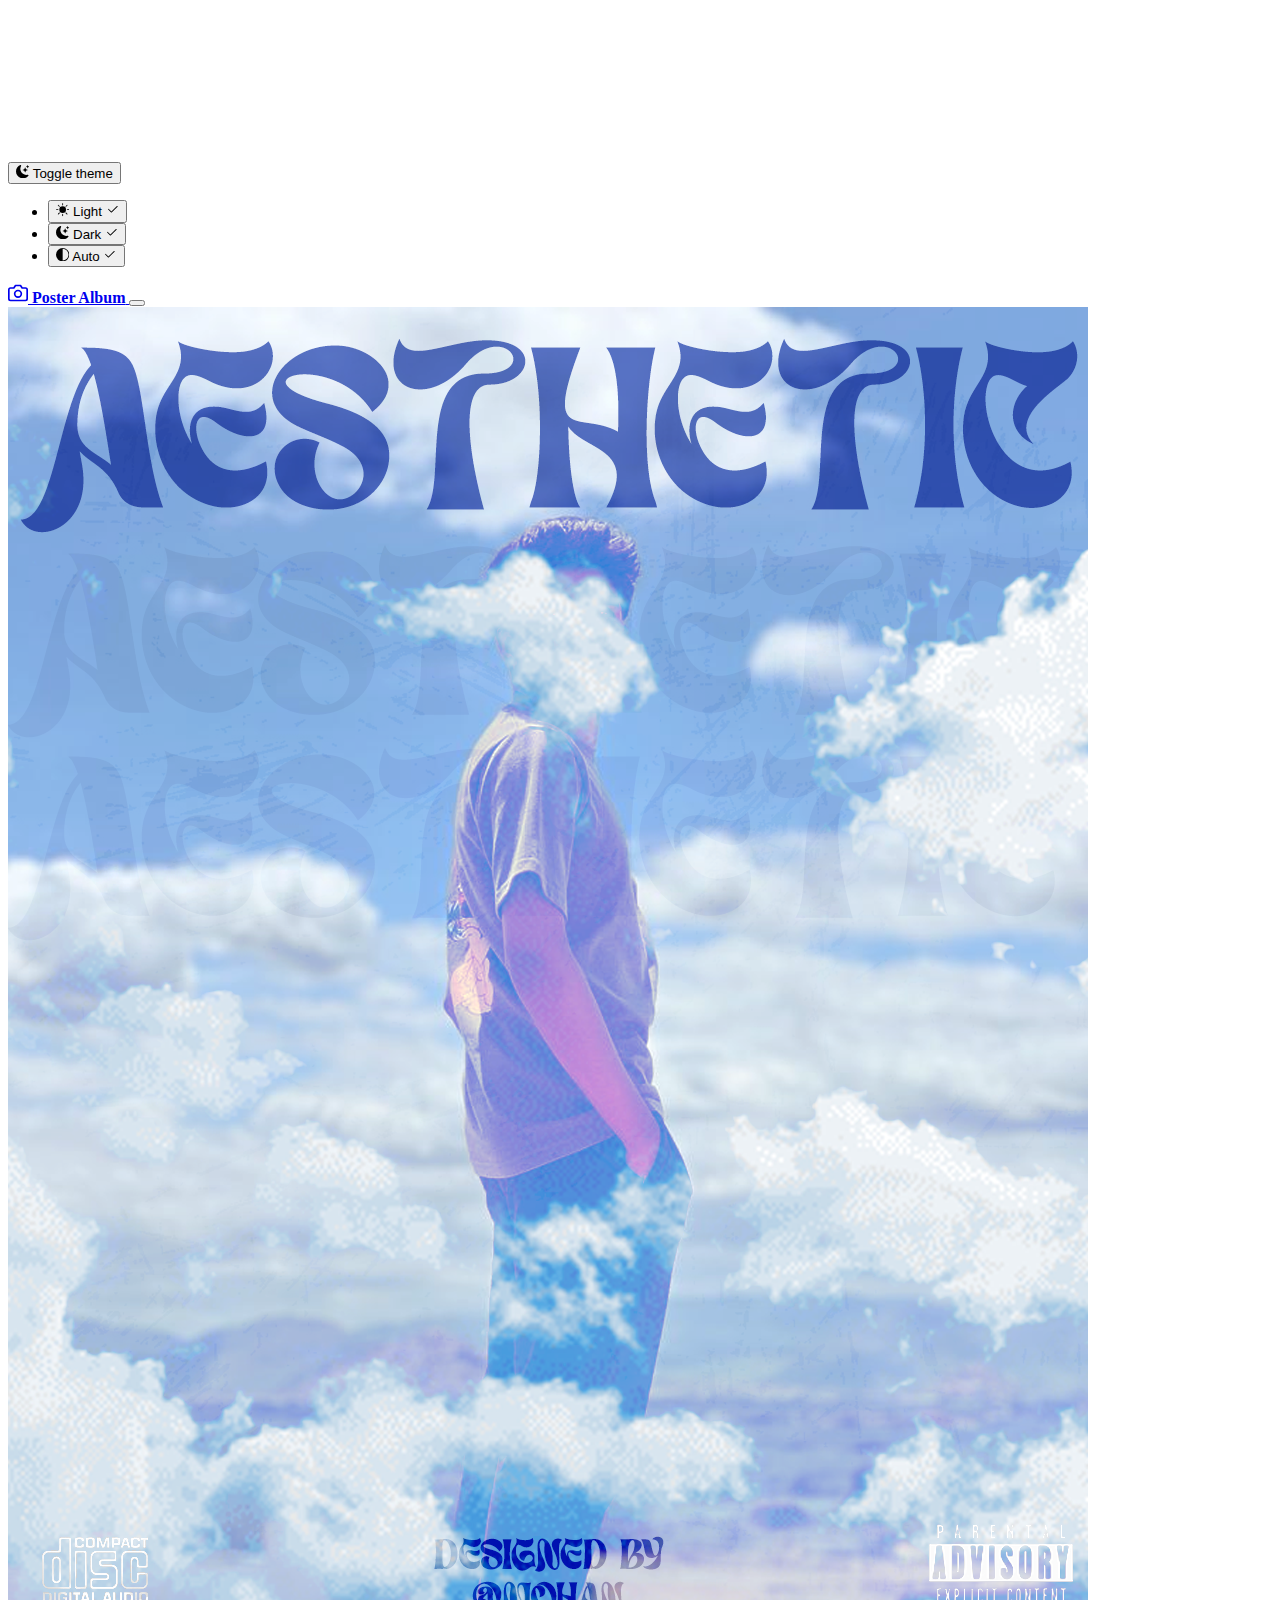
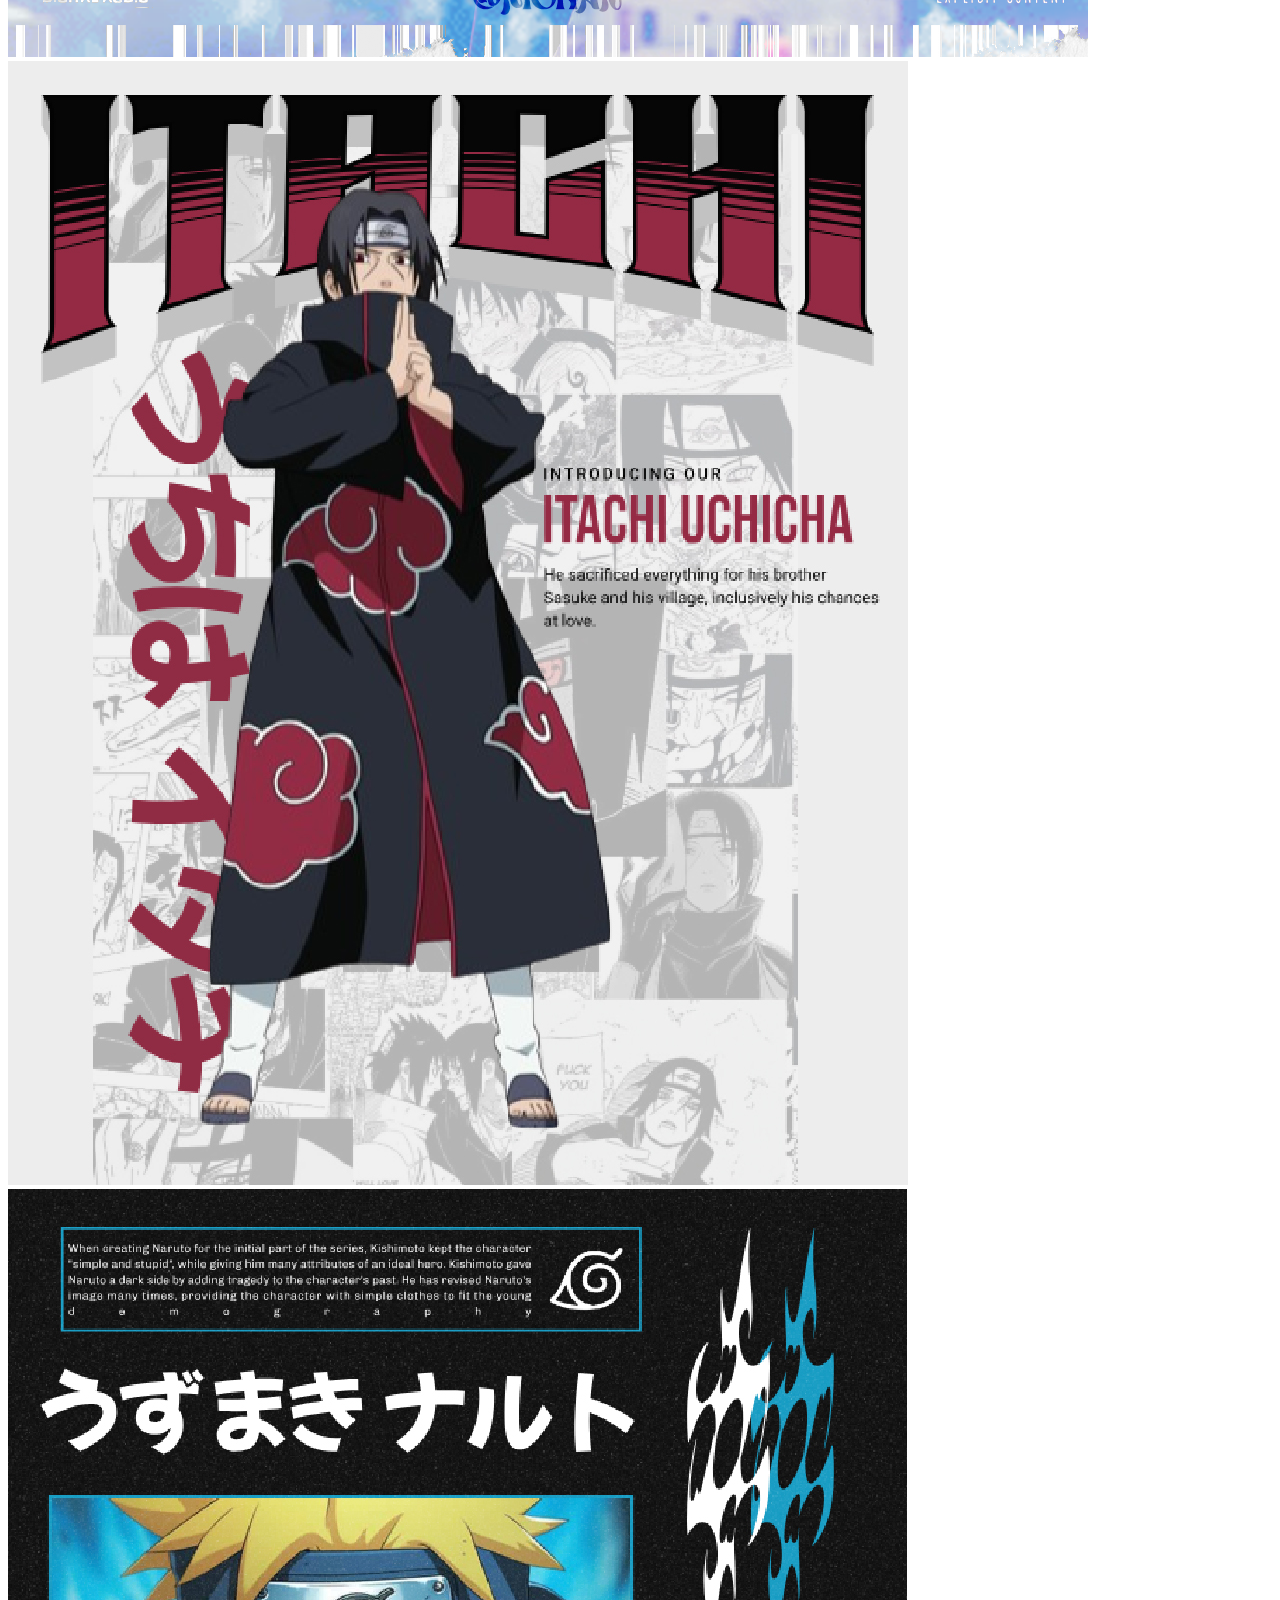
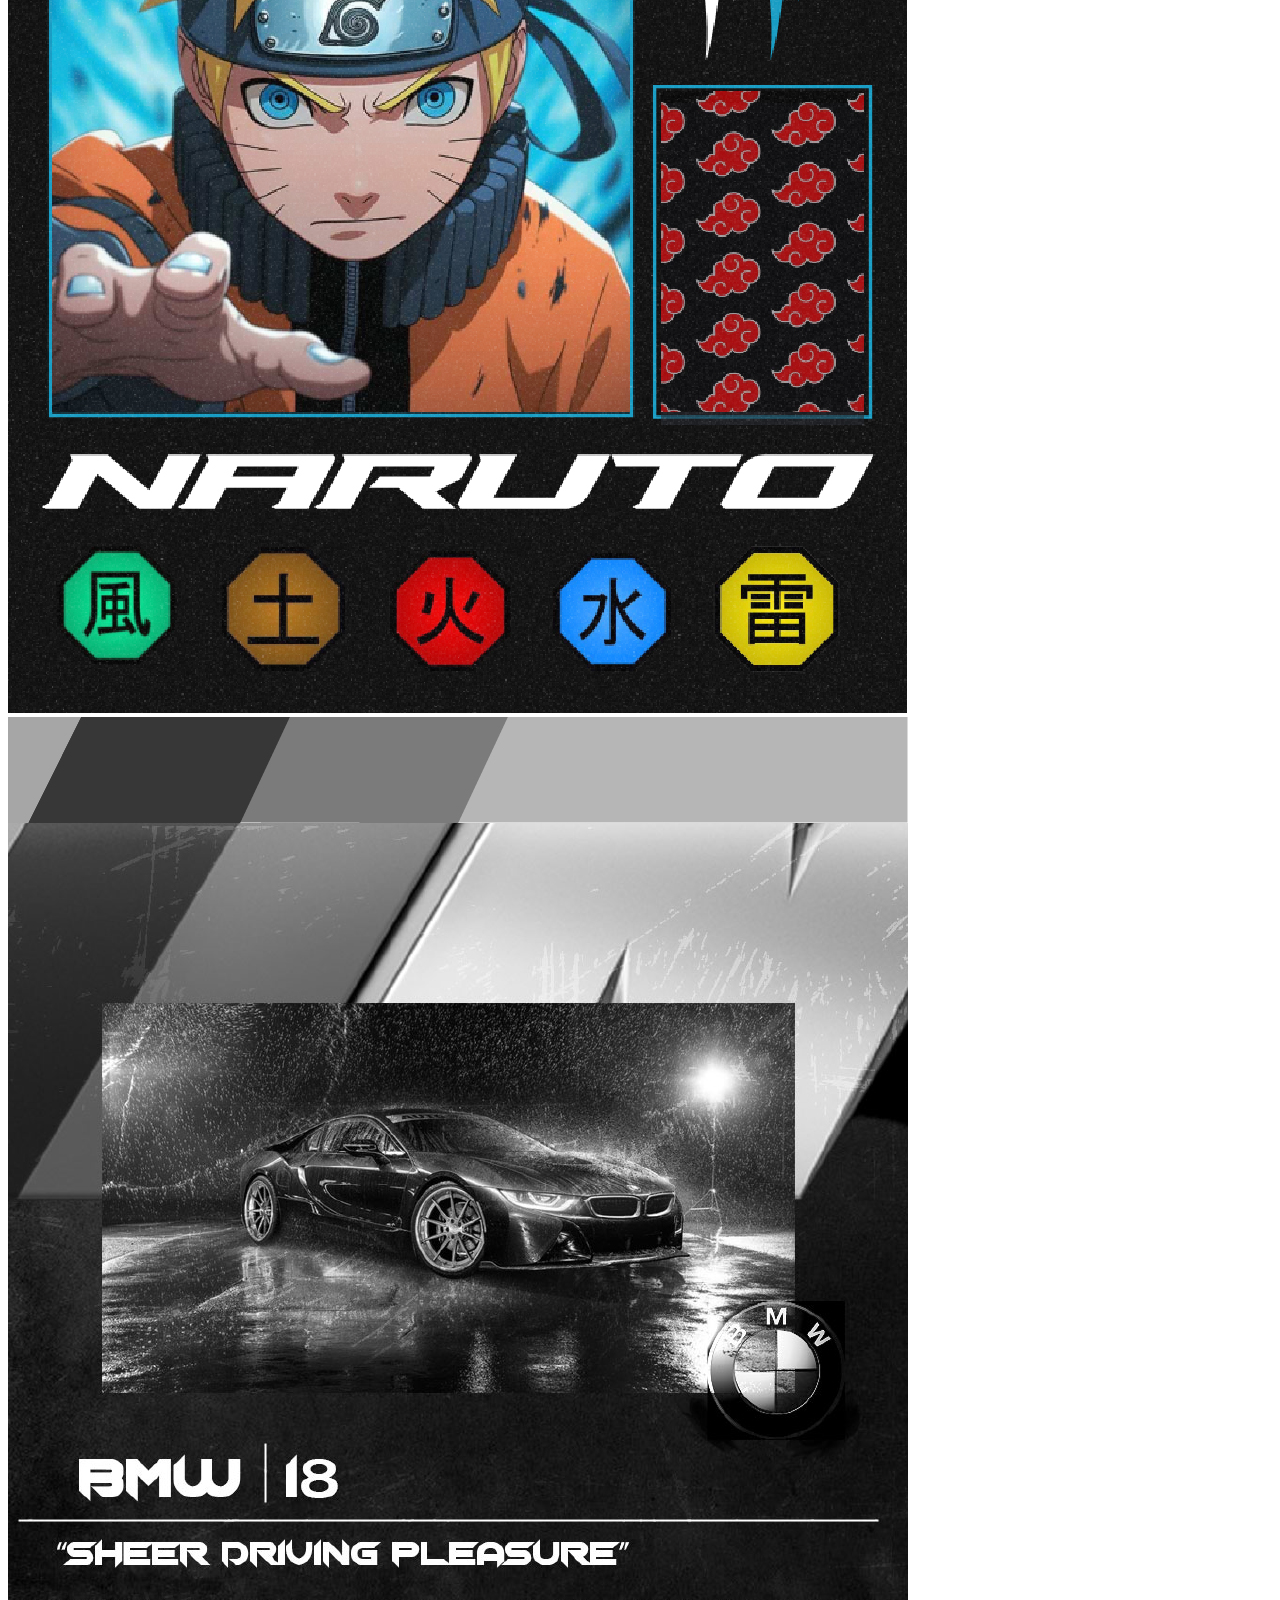
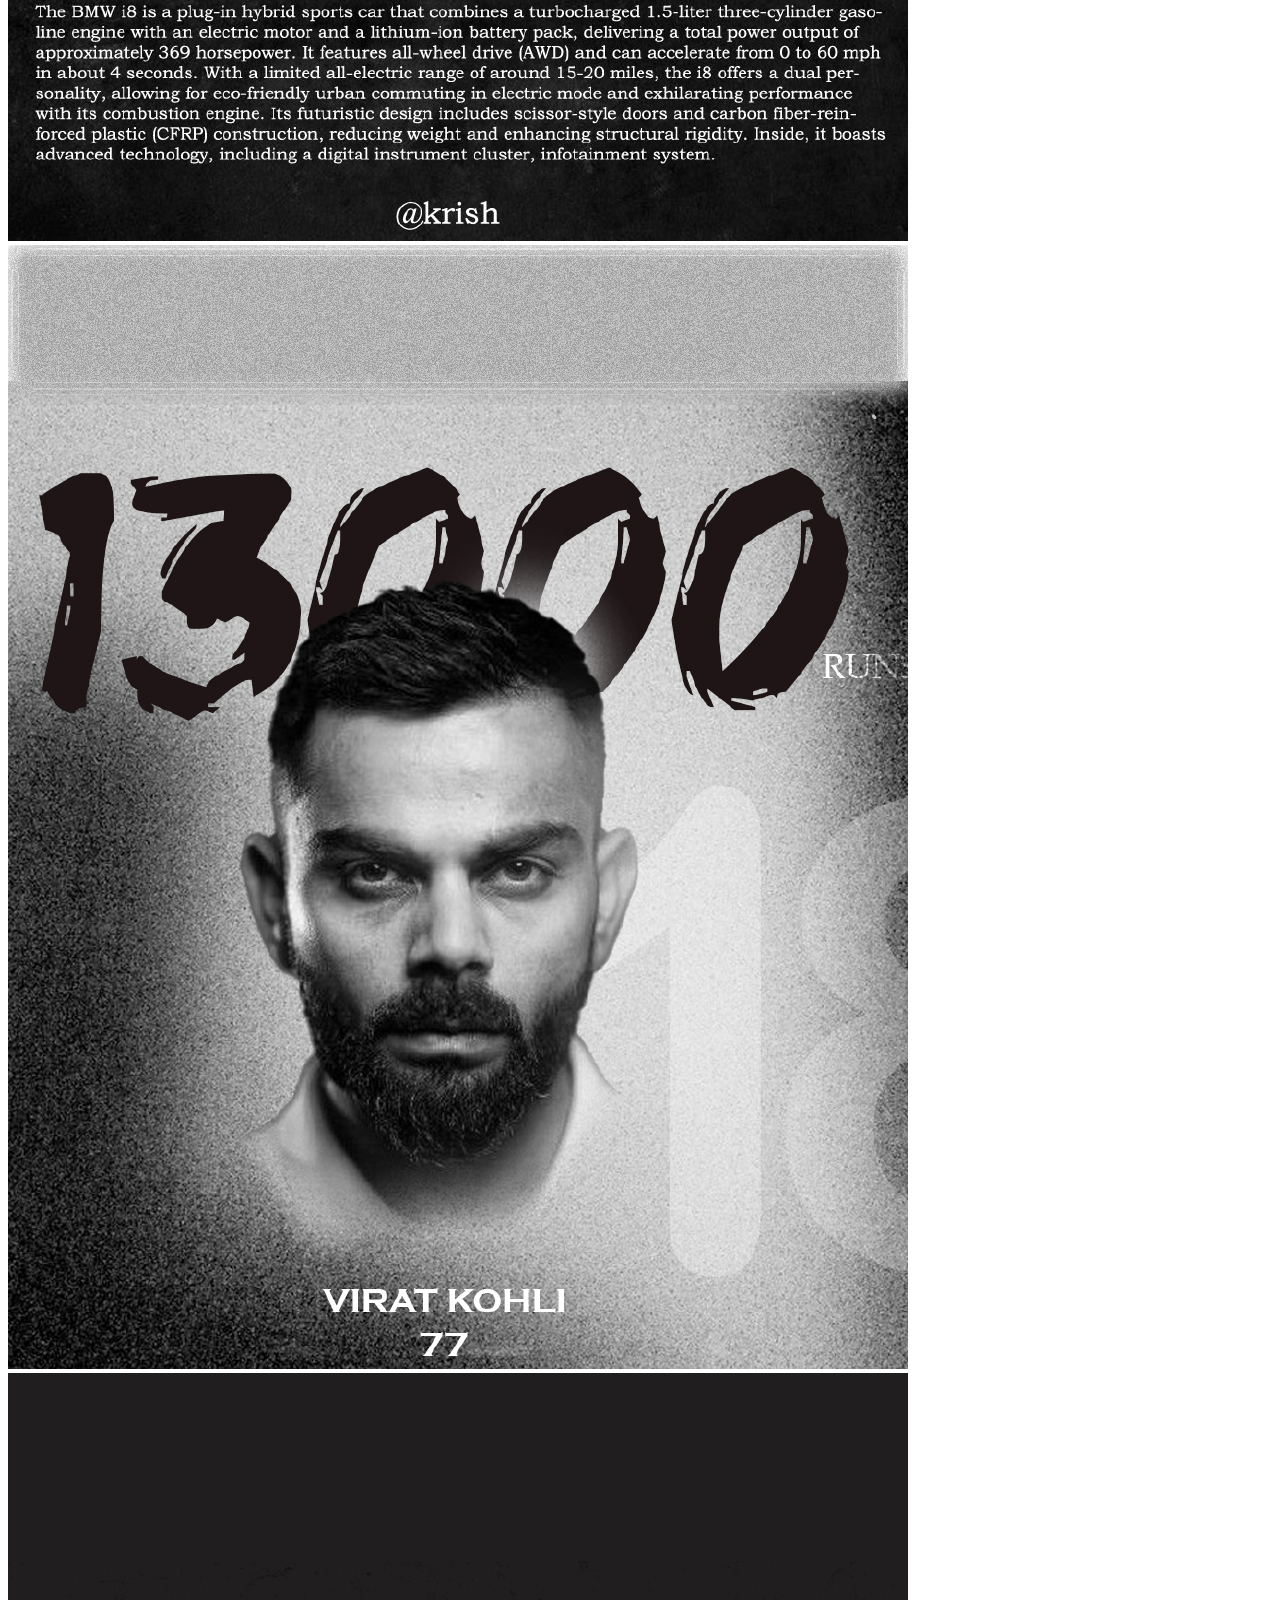
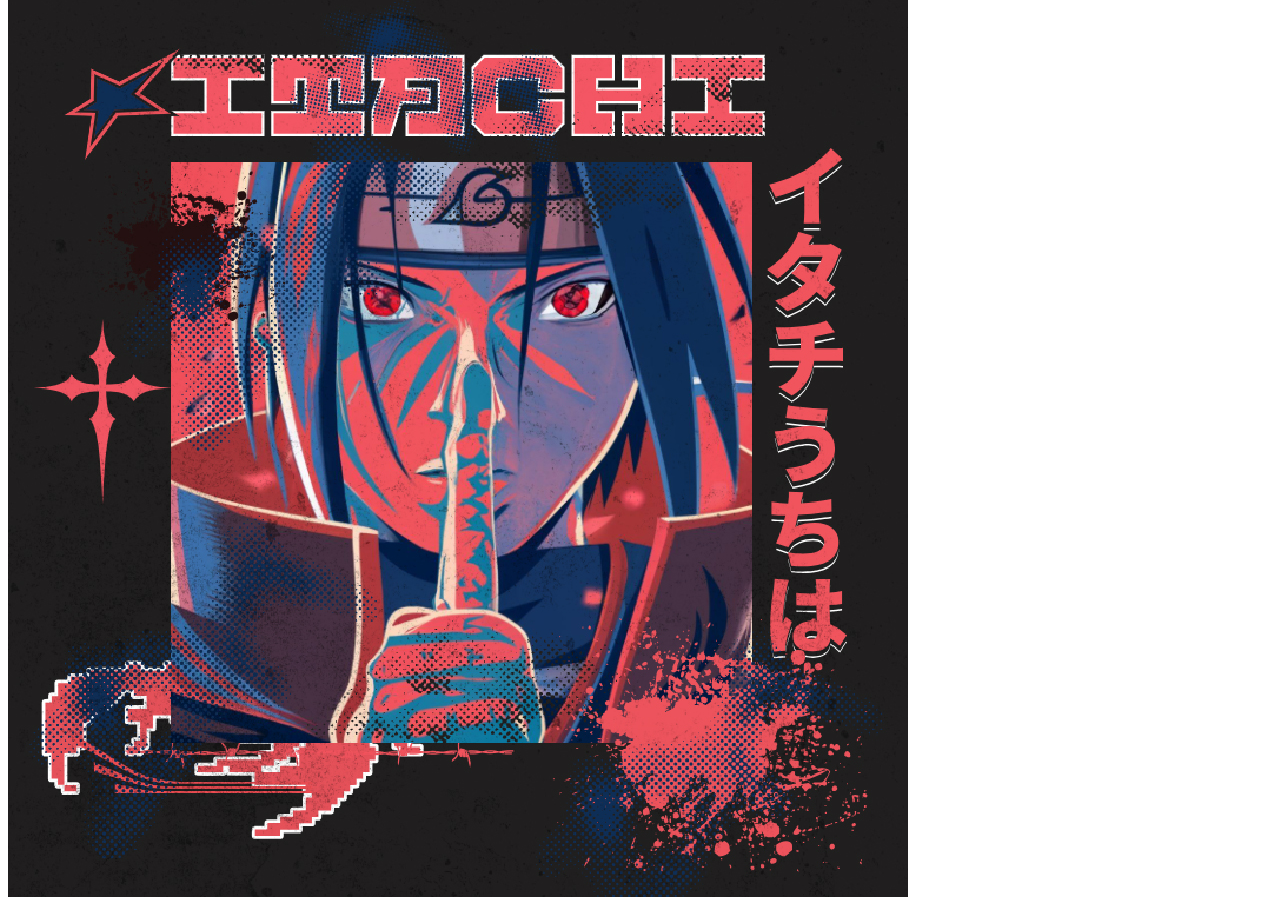
<file: work3.html>
<!DOCTYPE html>
<html lang="en">

<head>
    <meta charset="UTF-8">
    <meta name="viewport" content="width=device-width, initial-scale=1.0">
    <title>POSTERSSS</title>
    <link href="https://cdn.jsdelivr.net/npm/bootstrap@5.3.2/dist/css/bootstrap.min.css" rel="stylesheet"
        integrity="sha384-T3c6CoIi6uLrA9TneNEoa7RxnatzjcDSCmG1MXxSR1GAsXEV/Dwwykc2MPK8M2HN" crossorigin="anonymous">
</head>

<body>

    <body>
        <svg xmlns="http://www.w3.org/2000/svg" class="d-none">
            <symbol id="check2" viewBox="0 0 16 16">
                <path
                    d="M13.854 3.646a.5.5 0 0 1 0 .708l-7 7a.5.5 0 0 1-.708 0l-3.5-3.5a.5.5 0 1 1 .708-.708L6.5 10.293l6.646-6.647a.5.5 0 0 1 .708 0z">
                </path>
            </symbol>
            <symbol id="circle-half" viewBox="0 0 16 16">
                <path d="M8 15A7 7 0 1 0 8 1v14zm0 1A8 8 0 1 1 8 0a8 8 0 0 1 0 16z"></path>
            </symbol>
            <symbol id="moon-stars-fill" viewBox="0 0 16 16">
                <path
                    d="M6 .278a.768.768 0 0 1 .08.858 7.208 7.208 0 0 0-.878 3.46c0 4.021 3.278 7.277 7.318 7.277.527 0 1.04-.055 1.533-.16a.787.787 0 0 1 .81.316.733.733 0 0 1-.031.893A8.349 8.349 0 0 1 8.344 16C3.734 16 0 12.286 0 7.71 0 4.266 2.114 1.312 5.124.06A.752.752 0 0 1 6 .278z">
                </path>
                <path
                    d="M10.794 3.148a.217.217 0 0 1 .412 0l.387 1.162c.173.518.579.924 1.097 1.097l1.162.387a.217.217 0 0 1 0 .412l-1.162.387a1.734 1.734 0 0 0-1.097 1.097l-.387 1.162a.217.217 0 0 1-.412 0l-.387-1.162A1.734 1.734 0 0 0 9.31 6.593l-1.162-.387a.217.217 0 0 1 0-.412l1.162-.387a1.734 1.734 0 0 0 1.097-1.097l.387-1.162zM13.863.099a.145.145 0 0 1 .274 0l.258.774c.115.346.386.617.732.732l.774.258a.145.145 0 0 1 0 .274l-.774.258a1.156 1.156 0 0 0-.732.732l-.258.774a.145.145 0 0 1-.274 0l-.258-.774a1.156 1.156 0 0 0-.732-.732l-.774-.258a.145.145 0 0 1 0-.274l.774-.258c.346-.115.617-.386.732-.732L13.863.1z">
                </path>
            </symbol>
            <symbol id="sun-fill" viewBox="0 0 16 16">
                <path
                    d="M8 12a4 4 0 1 0 0-8 4 4 0 0 0 0 8zM8 0a.5.5 0 0 1 .5.5v2a.5.5 0 0 1-1 0v-2A.5.5 0 0 1 8 0zm0 13a.5.5 0 0 1 .5.5v2a.5.5 0 0 1-1 0v-2A.5.5 0 0 1 8 13zm8-5a.5.5 0 0 1-.5.5h-2a.5.5 0 0 1 0-1h2a.5.5 0 0 1 .5.5zM3 8a.5.5 0 0 1-.5.5h-2a.5.5 0 0 1 0-1h2A.5.5 0 0 1 3 8zm10.657-5.657a.5.5 0 0 1 0 .707l-1.414 1.415a.5.5 0 1 1-.707-.708l1.414-1.414a.5.5 0 0 1 .707 0zm-9.193 9.193a.5.5 0 0 1 0 .707L3.05 13.657a.5.5 0 0 1-.707-.707l1.414-1.414a.5.5 0 0 1 .707 0zm9.193 2.121a.5.5 0 0 1-.707 0l-1.414-1.414a.5.5 0 0 1 .707-.707l1.414 1.414a.5.5 0 0 1 0 .707zM4.464 4.465a.5.5 0 0 1-.707 0L2.343 3.05a.5.5 0 1 1 .707-.707l1.414 1.414a.5.5 0 0 1 0 .708z">
                </path>
            </symbol>
        </svg>

        <div class="dropdown position-fixed bottom-0 end-0 mb-3 me-3 bd-mode-toggle">
            <button class="btn btn-bd-primary py-2 dropdown-toggle d-flex align-items-center" id="bd-theme"
                type="button" aria-expanded="false" data-bs-toggle="dropdown" aria-label="Toggle theme (dark)">
                <svg class="bi my-1 theme-icon-active" width="1em" height="1em">
                    <use href="#moon-stars-fill"></use>
                </svg>
                <span class="visually-hidden" id="bd-theme-text">Toggle theme</span>
            </button>
            <ul class="dropdown-menu dropdown-menu-end shadow" aria-labelledby="bd-theme-text">
                <li>
                    <button type="button" class="dropdown-item d-flex align-items-center" data-bs-theme-value="light"
                        aria-pressed="false">
                        <svg class="bi me-2 opacity-50 theme-icon" width="1em" height="1em">
                            <use href="#sun-fill"></use>
                        </svg>
                        Light
                        <svg class="bi ms-auto d-none" width="1em" height="1em">
                            <use href="#check2"></use>
                        </svg>
                    </button>
                </li>
                <li>
                    <button type="button" class="dropdown-item d-flex align-items-center active"
                        data-bs-theme-value="dark" aria-pressed="true">
                        <svg class="bi me-2 opacity-50 theme-icon" width="1em" height="1em">
                            <use href="#moon-stars-fill"></use>
                        </svg>
                        Dark
                        <svg class="bi ms-auto d-none" width="1em" height="1em">
                            <use href="#check2"></use>
                        </svg>
                    </button>
                </li>
                <li>
                    <button type="button" class="dropdown-item d-flex align-items-center" data-bs-theme-value="auto"
                        aria-pressed="false">
                        <svg class="bi me-2 opacity-50 theme-icon" width="1em" height="1em">
                            <use href="#circle-half"></use>
                        </svg>
                        Auto
                        <svg class="bi ms-auto d-none" width="1em" height="1em">
                            <use href="#check2"></use>
                        </svg>
                    </button>
                </li>
            </ul>
        </div>


        <header data-bs-theme="dark">
            <!-- <div class="collapse text-bg-dark" id="navbarHeader"> -->
                <!-- <div class="container">
                    <div class="row">
                        <div class="col-sm-8 col-md-7 py-4">
                            <h4>About</h4>
                            <p class="text-body-secondary">Add some information about the album below, the author, or
                                any other background context. Make it a few sentences long so folks can pick up some
                                informative tidbits. Then, link them off to some social networking sites or contact
                                information.</p>
                        </div>
                        <div class="col-sm-4 offset-md-1 py-4">
                            <h4>Contact</h4>
                            <ul class="list-unstyled">
                                <li><a href="#" class="text-white">Follow on Twitter</a></li>
                                <li><a href="#" class="text-white">Like on Facebook</a></li>
                                <li><a href="#" class="text-white">Email me</a></li>
                            </ul>
                        </div>
                    </div>
                </div>
            </div> -->
            <div class="navbar navbar-dark bg-dark shadow-sm">
                <div class="container">
                    
                    <a href="#" class="navbar-brand d-flex align-items-center">
                        <svg xmlns="http://www.w3.org/2000/svg" width="20" height="20" fill="none" stroke="currentColor"
                            stroke-linecap="round" stroke-linejoin="round" stroke-width="2" aria-hidden="true"
                            class="me-2" viewBox="0 0 24 24">
                            <path d="M23 19a2 2 0 0 1-2 2H3a2 2 0 0 1-2-2V8a2 2 0 0 1 2-2h4l2-3h6l2 3h4a2 2 0 0 1 2 2z">
                            </path>
                            <circle cx="12" cy="13" r="4"></circle>
                        </svg>
                        <strong>Poster Album</strong>
                    </a>
                    <button class="navbar-toggler" type="button" data-bs-toggle="collapse"
                        data-bs-target="#navbarHeader" aria-controls="navbarHeader" aria-expanded="false"
                        aria-label="Toggle navigation">
                        <span class="navbar-toggler-icon"></span>
                    </button>
                </div>
            </div>
        </header>

        <main>
        <header data-bs-theme="dark">
            <!-- <section class="py-5 text-center container">
                <div class="row py-lg-5">
                    <div class="col-lg-6 col-md-8 mx-auto">
                        <h1 class="fw-light">LOGO FOLIO</h1>
                        <p class="lead text-body-secondary">"A logo is not just a mark, it's the embodiment of an organization's identity and values."</p>
                        <p>

                        </p>
                    </div>
                </div>
            </section> -->
            <div class="album py-5 bg-body-tertiary">
                <div class="container">

                    <div class="row row-cols-1 row-cols-sm-2 row-cols-md-3 g-3">
                        <div class="col">
                            <div class="card shadow-sm">
                                <!-- <svg class="bd-placeholder-img card-img-top" width="100%" height="225" role="img"
                                    aria-label="Placeholder: Thumbnail" preserveAspectRatio="xMidYMid slice"
                                    focusable="false"> -->
                                    <img src="images/my poster 1.png">
                                    <title>Placeholder</title>
                                    <rect width="100%" height="100%"></rect><text x="50%" y="50%" fill="#eceeef"
                                        dy=".3em"></text>
                                </svg>
                                <div class="card-body">
                                    <!-- <p class="card-text">This is a wider card with supporting text below as a natural
                                        lead-in to additional content. This content is a little bit longer.</p> -->
                                    <div class="d-flex justify-content-between align-items-center">
                                        <!-- <div class="btn-group">
                                            <button type="button" class="btn btn-sm btn-outline-secondary">View</button>
                                            <button type="button" class="btn btn-sm btn-outline-secondary">Edit</button>
                                        </div> -->
                                        <!-- <small class="text-body-secondary">9 mins</small> -->
                                    </div>
                                </div>
                            </div>
                        </div>
                        <div class="col">
                            <div class="card shadow-sm">
                                <!-- <svg class="bd-placeholder-img card-img-top" width="100%" height="225" role="img"
                                    aria-label="Placeholder: Thumbnail" preserveAspectRatio="xMidYMid slice"
                                    focusable="false"> -->
                                    <img src="images/poster2.jpg">
                                    <title>Placeholder</title>
                                    <rect width="100%" height="100%"></rect><text x="50%" y="50%" fill="#eceeef"
                                        dy=".3em"></text>
                                </svg>
                                <div class="card-body">
                                    <!-- <p class="card-text">This is a wider card with supporting text below as a natural
                                        lead-in to additional content. This content is a little bit longer.</p> -->
                                    <div class="d-flex justify-content-between align-items-center">
                                        <!-- <div class="btn-group">
                                            <button type="button" class="btn btn-sm btn-outline-secondary">View</button>
                                            <button type="button" class="btn btn-sm btn-outline-secondary">Edit</button>
                                        </div> -->
                                        <!-- <small class="text-body-secondary">9 mins</small> -->
                                    </div>
                                </div>
                            </div>
                        </div> <div class="col">
                            <div class="card shadow-sm">
                                <!-- <svg class="bd-placeholder-img card-img-top" width="100%" height="225" role="img"
                                    aria-label="Placeholder: Thumbnail" preserveAspectRatio="xMidYMid slice"
                                    focusable="false"> -->
                                    <img src="images/poster3.jpg">
                                    <title>Placeholder</title>
                                    <rect width="100%" height="100%"></rect><text x="50%" y="50%" fill="#eceeef"
                                        dy=".3em"></text>
                                </svg>
                                <div class="card-body">
                                    <!-- <p class="card-text">This is a wider card with supporting text below as a natural
                                        lead-in to additional content. This content is a little bit longer.</p> -->
                                    <div class="d-flex justify-content-between align-items-center">
                                        <!-- <div class="btn-group">
                                            <button type="button" class="btn btn-sm btn-outline-secondary">View</button>
                                            <button type="button" class="btn btn-sm btn-outline-secondary">Edit</button>
                                        </div> -->
                                        <!-- <small class="text-body-secondary">9 mins</small> -->
                                    </div>
                                </div>
                            </div>
                        </div> <div class="col">
                            <div class="card shadow-sm">
                                <!-- <svg class="bd-placeholder-img card-img-top" width="100%" height="225" role="img"
                                    aria-label="Placeholder: Thumbnail" preserveAspectRatio="xMidYMid slice"
                                    focusable="false"> -->
                                    <img src="images/poster4.jpg">
                                    <title>Placeholder</title>
                                    <rect width="100%" height="100%"></rect><text x="50%" y="50%" fill="#eceeef"
                                        dy=".3em"></text>
                                </svg>
                                <div class="card-body">
                                    <!-- <p class="card-text">This is a wider card with supporting text below as a natural
                                        lead-in to additional content. This content is a little bit longer.</p> -->
                                    <div class="d-flex justify-content-between align-items-center">
                                        <!-- <div class="btn-group">
                                            <button type="button" class="btn btn-sm btn-outline-secondary">View</button>
                                            <button type="button" class="btn btn-sm btn-outline-secondary">Edit</button>
                                        </div> -->
                                        <!-- <small class="text-body-secondary">9 mins</small> -->
                                    </div>
                                </div>
                            </div>
                        </div> <div class="col">
                            <div class="card shadow-sm">
                                <!-- <svg class="bd-placeholder-img card-img-top" width="100%" height="225" role="img"
                                    aria-label="Placeholder: Thumbnail" preserveAspectRatio="xMidYMid slice"
                                    focusable="false"> -->
                                    <img src="images/poster5.jpg">
                                    <title>Placeholder</title>
                                    <rect width="100%" height="100%"></rect><text x="50%" y="50%" fill="#eceeef"
                                        dy=".3em"></text>
                                </svg>
                                <div class="card-body">
                                    <!-- <p class="card-text">This is a wider card with supporting text below as a natural
                                        lead-in to additional content. This content is a little bit longer.</p> -->
                                    <div class="d-flex justify-content-between align-items-center">
                                        <!-- <div class="btn-group">
                                            <button type="button" class="btn btn-sm btn-outline-secondary">View</button>
                                            <button type="button" class="btn btn-sm btn-outline-secondary">Edit</button>
                                        </div> -->
                                        <!-- <small class="text-body-secondary">9 mins</small> -->
                                    </div>
                                </div>
                            </div>
                        </div> <div class="col">
                            <div class="card shadow-sm">
                                <!-- <svg class="bd-placeholder-img card-img-top" width="100%" height="225" role="img"
                                    aria-label="Placeholder: Thumbnail" preserveAspectRatio="xMidYMid slice"
                                    focusable="false"> -->
                                    <img src="images/poster6.jpg">
                                    <title>Placeholder</title>
                                    <rect width="100%" height="100%"></rect><text x="50%" y="50%" fill="#eceeef"
                                        dy=".3em"></text>
                                </svg>
                                <div class="card-body">
                                    <!-- <p class="card-text">This is a wider card with supporting text below as a natural
                                        lead-in to additional content. This content is a little bit longer.</p> -->
                                    <div class="d-flex justify-content-between align-items-center">
                                        <!-- <div class="btn-group">
                                            <button type="button" class="btn btn-sm btn-outline-secondary">View</button>
                                            <button type="button" class="btn btn-sm btn-outline-secondary">Edit</button>
                                        </div> -->
                                        <!-- <small class="text-body-secondary">9 mins</small> -->
                                    </div>
                                </div>
                            </div>
                        </div>
                         
    </body>

</body>
</file>
